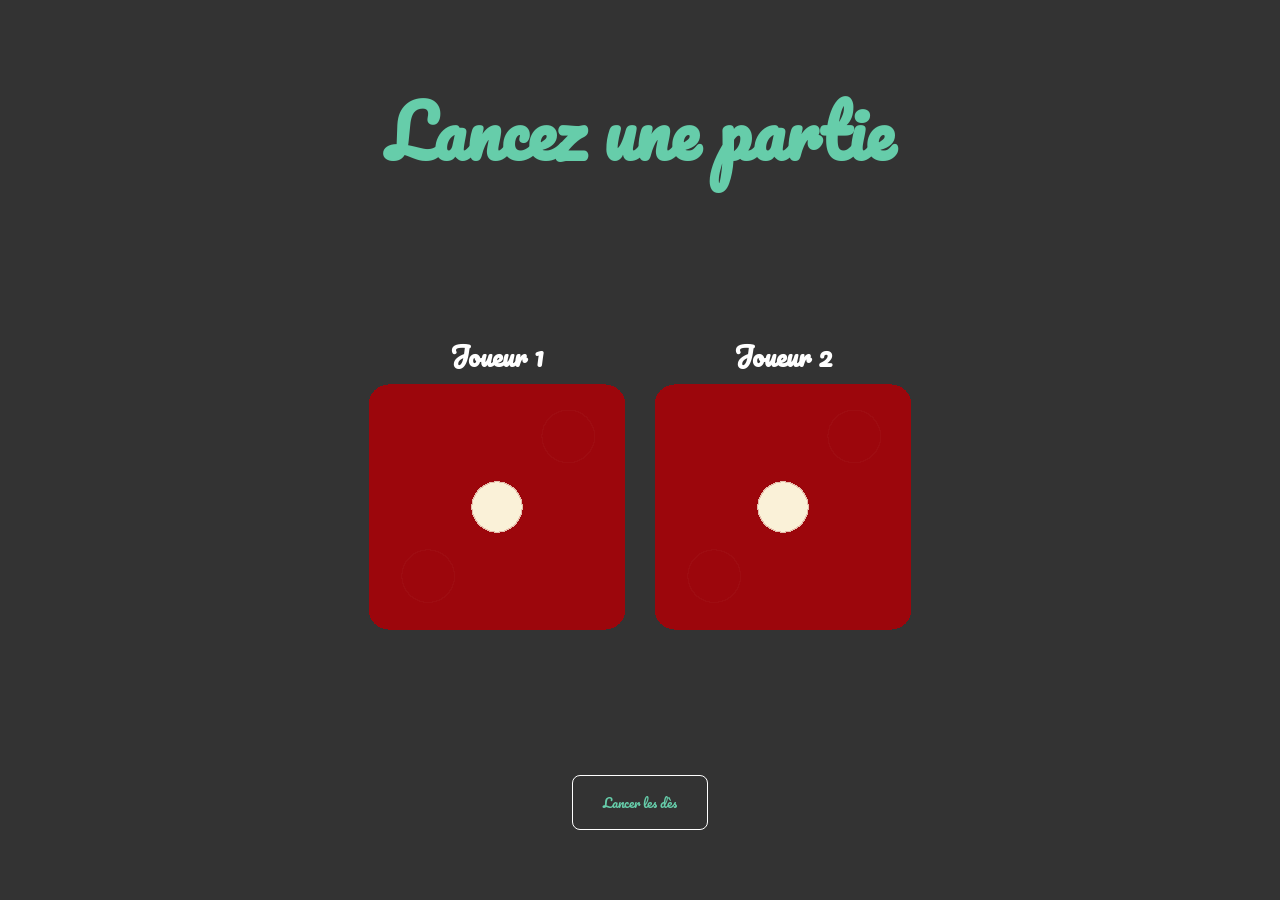
<file: Dice-Game/index.html>
<!doctype html>
<html lang="fr">
<head>
    <meta charset="UTF-8">
    <meta name="viewport"
          content="width=device-width, user-scalable=no, initial-scale=1.0, maximum-scale=1.0, minimum-scale=1.0">
    <meta http-equiv="X-UA-Compatible" content="ie=edge">
    <link rel="stylesheet" href="css/style.css">
    <title>Dice Game</title>
</head>
<body>
<h1>Lancez une partie</h1>

<div class="joueurs">
    <div>
        <h4>Joueur 1</h4>
        <img src="img/dice1.png" alt="Dice">
    </div>

    <div>
        <h4>Joueur 2</h4>
        <img src="img/dice1.png" alt="Dice">
    </div>
</div>

<button>Lancer les dès</button>


<script src="js/script.js"></script>
</body>
</html>
</file>
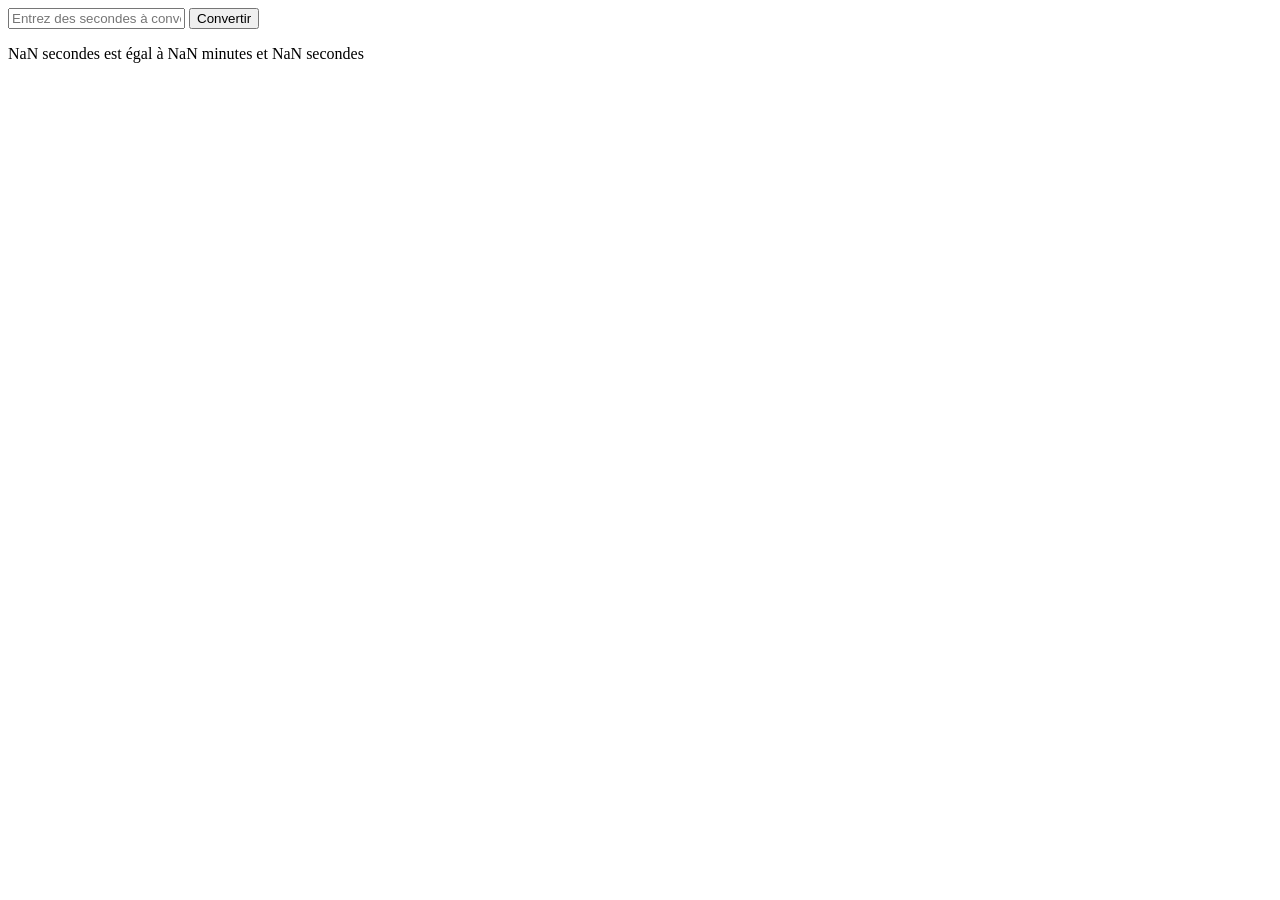
<file: JS exercice 1/conversion.html>
<!DOCTYPE html>
<html lang="fr">
<head>
    <meta charset="UTF-8">
    <meta http-equiv="X-UA-Compatible" content="IE=edge">
    <meta name="viewport" content="width=device-width, initial-scale=1.0">
    <title>Conversion</title>
</head>
<body>

    <form action="#" method="get" >

        <input type="text" id="secondes" value="" placeholder="Entrez des secondes à convertir">
        <input type="submit" value="Convertir">
        <p id="resultat"></p>
    </form>

    <div id="convert">
        60 secondes est égal à 1 minute
    </div>

    
    <script src="conversion.js"></script>
</body>
</html>
</file>
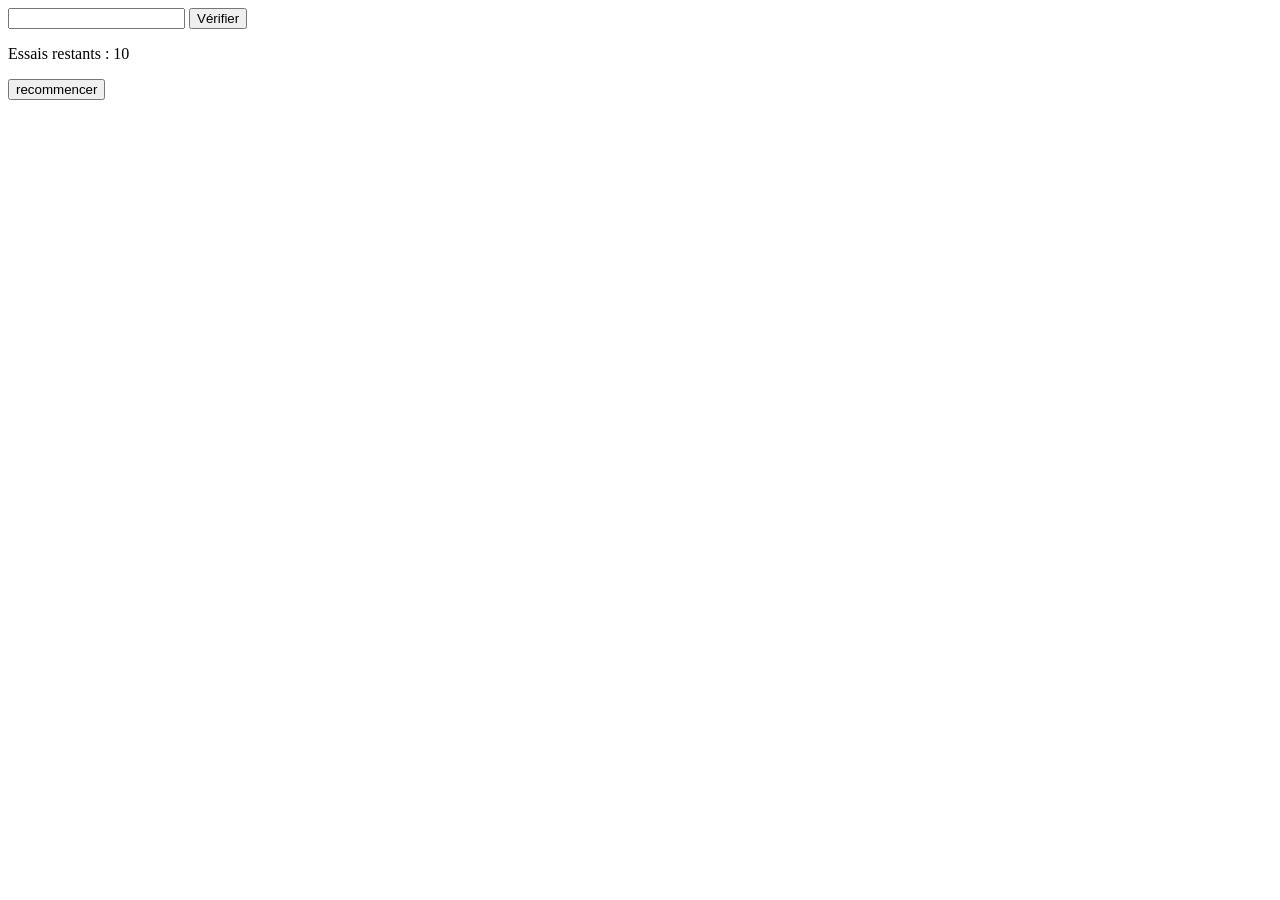
<file: JS exercice 1/jeunombresecret.html>
<!DOCTYPE html>
<html lang="fr">
<head>
    <meta charset="UTF-8">
    <meta http-equiv="X-UA-Compatible" content="IE=edge">
    <meta name="viewport" content="width=device-width, initial-scale=1.0">
    <title>Jeu nombre secret</title>
</head>
<body>

<form>   
<input type="number" id="nombre">
<button id="verifier">Vérifier</button>
</form>

<p id="resultat"></p>
<p id="essais_restants">Essais restants : 10</p>
<button id="recommencer">recommencer</button>

    <script src="jeunombresecret.js"></script>
</body>
</html>
</file>
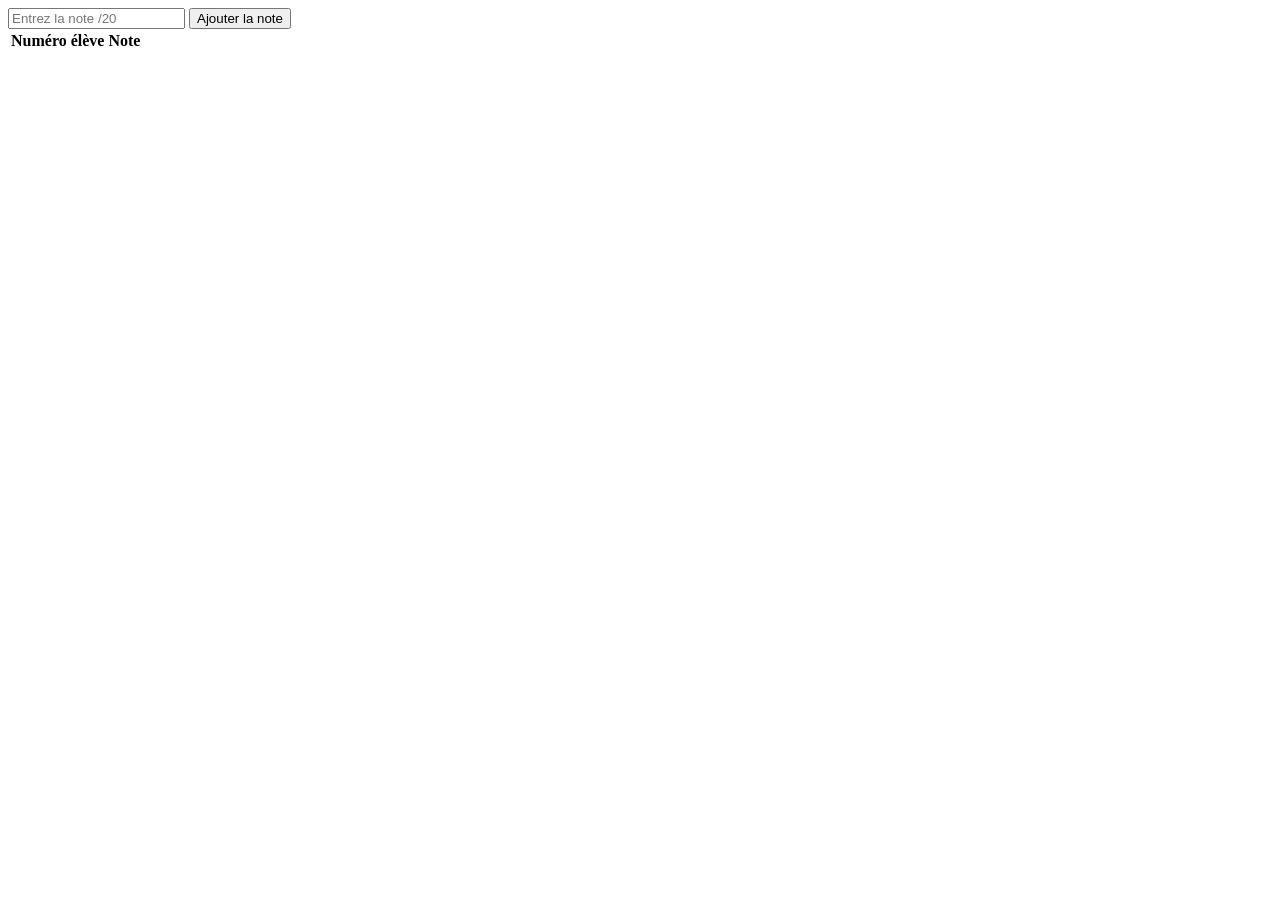
<file: JS exercice 1/notes.html>
<!DOCTYPE html>
<html lang="fr">
<head>
    <meta charset="UTF-8">
    <meta http-equiv="X-UA-Compatible" content="IE=edge">
    <meta name="viewport" content="width=device-width, initial-scale=1.0">
    <title>Notes</title>
</head>
<body>
    <form action="#" method="get">
        <input type="text" id="note" value="" placeholder="Entrez la note /20">
        <input type="button" id="ajouter" value="Ajouter la note">
        
    </form>
    
    <table class="customTable">
        <thead>
            <tr>
                <th>Numéro élève</th>
                <th>Note</th>
            </tr>
        </thead>
        <tbody id="tableBody">
            
        </tbody>
    </table>
    
    <script src="notes.js"></script>
</body>
</html>
</file>
<file: Dice-Game/css/style.css>
@import url('https://fonts.googleapis.com/css2?family=Pacifico&display=swap');

* {
    margin: 0;
    padding: 0;
    box-sizing: border-box;
}

img {
    display: block;
    max-width: 100%;
}

body {
    font-family: Pacifico, cursive;
    background: #333;
    display: flex;
    justify-content: space-around;
    align-items: center;
    flex-direction: column;
    color: #fff;
    height: 100vh;
}

h1 {
    font-size: 70px;
    color: mediumaquamarine;
}

p {
    font-size: 30px;
}

span {
    color: red;
}

.joueurs {
    display: flex;
    gap: 30px;
}

.joueurs h4 {
    text-align: center;
    font-size: 26px;
}

button {
    border: 1px solid #fff;
    background: none;
    color: mediumaquamarine;
    padding: 15px 30px;
    font-family: Pacifico, cursive;
    border-radius: 8px;
    cursor: pointer;
    transition: all 0.15s ease-out;
}

button:hover {
    background: #fff;
    color: #000;
}
</file>
